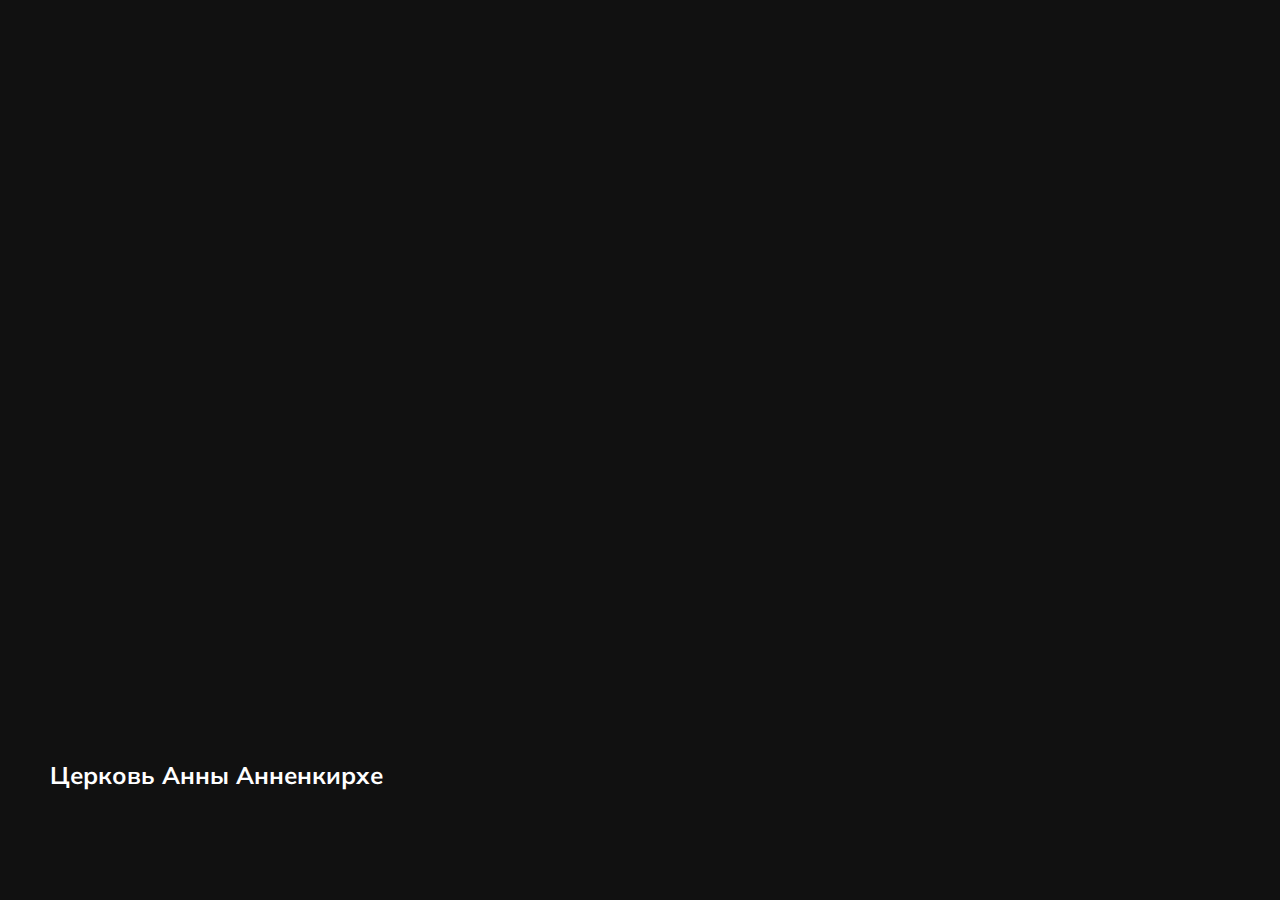
<file: 01-cards-sources/index.html>
<!DOCTYPE html>
<html lang="en">
<head>
  <meta charset="UTF-8" />
  <meta name="viewport" content="width=device-width, initial-scale=1.0" />
  <link rel="stylesheet" href="styles.css" />
  <title>Карточки | Проект 1</title>
</head>
<body>
<div class="container">
  <div
      class="slide"
      style="background-image: url('https://sun9-55.userapi.com/impg/7rV4GZMsZ68hrDUw8lcMNzrec70I1eVo6JBeRA/c42np9UPQqA.jpg?size=960x1280&quality=96&sign=7cd54e4f53511adeb68b956719b94f3c&type=album');"
  >
    <h3>Церковь Анны Анненкирхе</h3>
  </div>
  <div
      class="slide"
      style="
          background-image: url('https://sun9-48.userapi.com/impg/KkkpMJC43Q1O4J0D9wGJdwtSL2GyvfnunacNYQ/UkNrVnav5kA.jpg?size=960x1280&quality=96&sign=bf35ecc1df95431f5574c778f6ec1643&type=album');
        "
  >
    <h3>Лофт Проект Этажи</h3>
  </div>
  <div
      class="slide"
      style="
          background-image: url('https://sun9-12.userapi.com/impg/iw5sCcvYE-893N_kMmlQeafVFcOF4FLM7kuD1w/x5viiXt5VsE.jpg?size=960x1280&quality=96&sign=a32be8d2e7d70639990ab90876466e01&type=album');
        "
  >
    <h3>Государственный Эрмитаж</h3>
  </div>
  <div
      class="slide"
      style="
          background-image: url('https://sun9-38.userapi.com/impg/73bFyVN6YFUghhKGhfr3pxsvv8Iuql_6uXu4qA/R0YgPiIDhUI.jpg?size=960x1280&quality=96&sign=a5607320136c2542c104a9f1b45d5273&type=album');
        "
  >
    <h3>Севкабель Порт</h3>
  </div>
  <div
      class="slide"
      style="
          background-image: url('https://sun9-21.userapi.com/impg/_82PhHHY13n4F4QWWGNOnpVP1DkSPR616ar2dQ/lG_KF96Nojo.jpg?size=1620x2160&quality=95&sign=7761dbc0cd6989decdd60cd95aba8261&type=album');
        "
  >
    <h3>Русский Камешкир</h3>
  </div>

  <div
      class="slide"
      style="
          background-image: url('https://sun9-80.userapi.com/impg/2GCCghUMpr3tuF-iBUX93BMMUQvVh_ORIUf2xQ/xpmuNtlPJG8.jpg?size=2560x1920&quality=95&sign=0eb376b2ff30c2adb46e10d6bbb4261c&type=album');
        "
  >
    <h3>Квадроциклы в лесу</h3>
  </div>

  <div
      class="slide"
      style="
          background-image: url('https://sun7-16.userapi.com/impg/9Gf7GJ2DMN3lPK7xLHedreXkBxdtmilzRK0EQA/GRh1MNlJM8s.jpg?size=1620x2160&quality=95&sign=32c7a432c20c2fba695d09a70d773055&type=album');
        "
  >
    <h3>Лыжи Хвалынск</h3>
  </div>

  <div
      class="slide"
      style="
          background-image: url('https://sun9-35.userapi.com/impg/T2DxeHxbiuv1GrTm2iINSWGsBlSWpxYeELKL5g/cQ9dDMDr5fY.jpg?size=1440x2160&quality=95&sign=aef3f086a1b752db82007ba75ed6eb35&type=album');
        "
  >
    <h3>День рождения Маши</h3>
  </div>

  <div
      class="slide"
      style="
          background-image: url('https://sun9-29.userapi.com/impg/XoHVeH3tk58yo9ygoOTXebummu1ETK_QOEAO4w/gcl26RXpapc.jpg?size=998x2160&quality=95&sign=9f39b08593fd1a18dcd08797d27fcc81&type=album');
        "
  >
    <h3>Гарибальди</h3>
  </div>


  <div
      class="slide"
      style="
          background-image: url('https://sun9-80.userapi.com/impg/PE3PMUWldnE49zGkVTUqIjKB_846DDNVKj5MTQ/dD0xra9Xx4c.jpg?size=2560x1920&quality=95&sign=483e02a2e82198cd9950c72784366187&type=album');
        "
  >
    <h3>Павло-Очаковская коса</h3>
  </div>

  <div
      class="slide"
      style="
          background-image: url('https://sun9-12.userapi.com/impg/ILGMlp7uFTnUUdcaRlc0FeyNLx2n9IhIs-ALLA/kTP662JoIuk.jpg?size=960x1280&quality=96&sign=8686dbc04b92e47c5dd369b2b8f4f474&type=album');
        "
  >
    <h3>Севкабель Порт</h3>
  </div>

  <div
      class="slide"
      style="
          background-image: url('https://sun9-60.userapi.com/impg/BlzpspPEieeXNvuIeGJqqVYWTmH9mTX3R6Dgrw/X8eo3FFu3Hk.jpg?size=960x1280&quality=95&sign=61ff610a5dc60b81e9dd6d604a66c12f&type=album');
        "
  >
    <h3>Парк в г. Ростов-на-Дону</h3>
  </div>
  
</div>
<script src="app.js"></script>
</body>
</html>
</file>
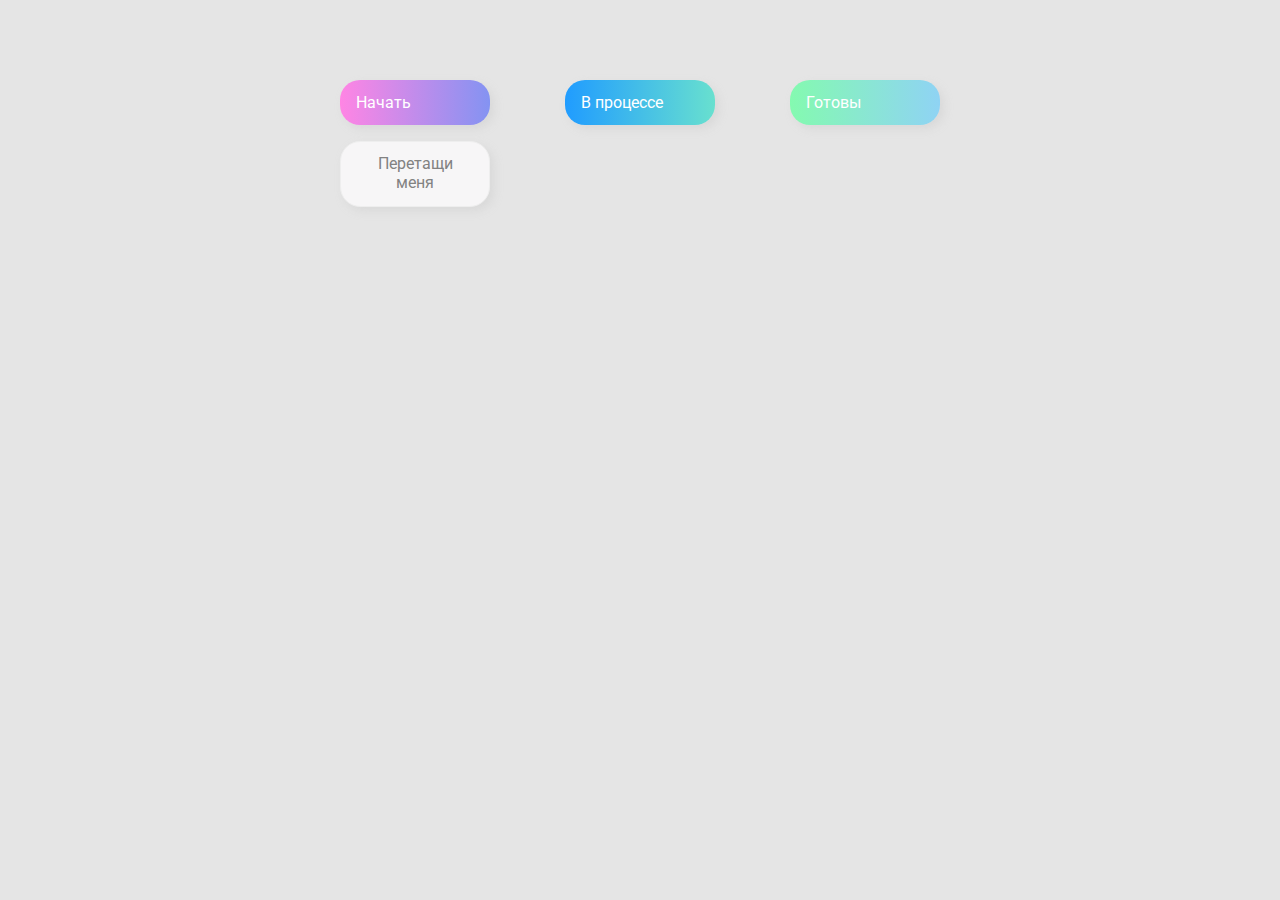
<file: 02-drag-drop/index.html>
<!DOCTYPE html>
<html lang="en">
  <head>
    <meta charset="UTF-8" />
    <meta name="viewport" content="width=device-width, initial-scale=1.0" />
    <link rel="stylesheet" href="styles.css" />
    <title>Drag & Drop | Проект 2</title>
  </head>
  <body>
    <div>
      <div class="row">
          <div class="col-header start">Начать</div>
          <div class="col-header progress">В процессе</div>
          <div class="col-header done">Готовы</div>
      </div>

      <div class="row">
        <div class="placeholder">
          <div class="item" draggable="true">Перетащи меня</div>
        </div>
        <div class="placeholder"></div>
        <div class="placeholder"></div>
      </div>
      
    </div>
    <script src="app.js"></script>
  </body>
</html>
</file>
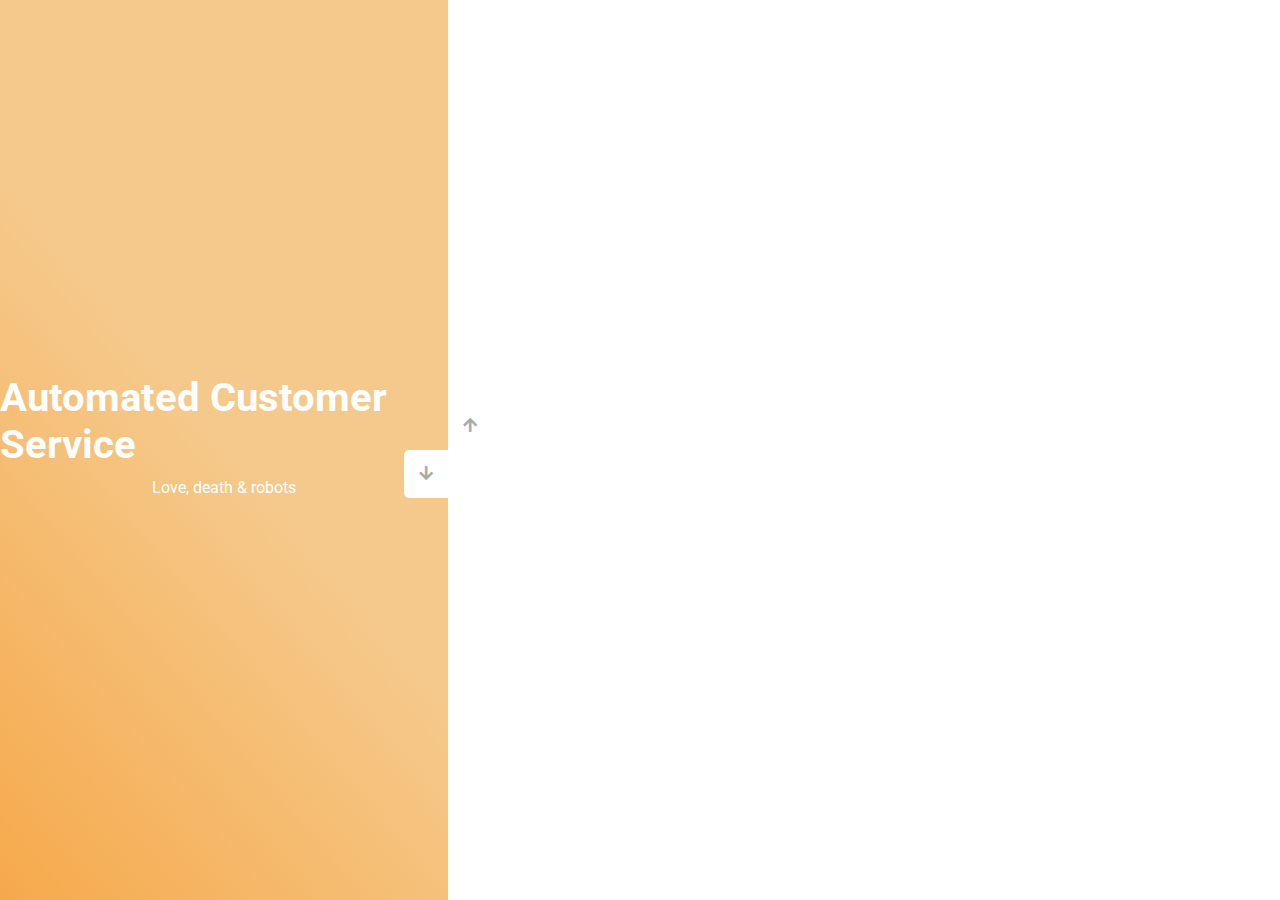
<file: 03-slider-photoes/index.html>
<!DOCTYPE html>
<html lang="en">
  <head>
    <meta charset="UTF-8" />
    <meta name="viewport" content="width=device-width, initial-scale=1.0" />
    <link
      rel="stylesheet"
      href="https://cdnjs.cloudflare.com/ajax/libs/font-awesome/5.15.1/css/all.min.css"
    />
    <link rel="stylesheet" href="style.css" />
    <title>Слайдер | Проект 3</title>
  </head>
  <body>
    <div class="container">
      <div class="sidebar">
        <div style="background: linear-gradient(229.99deg, #a5f6ad 50%, #018b06 145%);">
          <h1>Snow in the desert</h1>
          <p>Love, death & robots</p>
        </div>
        <div style="background: linear-gradient(215.32deg, #f8f7b1 50%, #ded636 124%);">
          <h1>Life Hutch</h1>
          <p>Love, death & robots</p>
        </div>
        <div style="background: linear-gradient(221.87deg, #a6b7f5 50%, #0307ff 128%);">
          <h1>Zima Blue</h1>
          <p>Love, death & robots</p>
        </div>
        <div style="background: linear-gradient(229.99deg, #f5c98b 50%, #f78c11 145%);">
          <h1>Automated Customer Service</h1>
          <p>Love, death & robots</p>
        </div>
      </div>
      <div class="main-slide">
        <div
          style="
            background-image: url('https://images.unsplash.com/photo-1543837173-6c26bc89937b?ixlib=rb-1.2.1&ixid=MnwxMjA3fDB8MHxwaG90by1wYWdlfHx8fGVufDB8fHx8&auto=format&fit=crop&w=1065&q=80');
          "
        ></div>
        <div
          style="
            background-image: url('https://images.unsplash.com/photo-1551582045-6ec9c11d8697?ixlib=rb-1.2.1&ixid=MnwxMjA3fDB8MHxwaG90by1wYWdlfHx8fGVufDB8fHx8&auto=format&fit=crop&w=1065&q=80');
          "
        ></div>
        <div
          style="
            background-image: url('https://images.unsplash.com/photo-1491929007750-dce8ba76e610?ixlib=rb-1.2.1&ixid=MnwxMjA3fDB8MHxwaG90by1wYWdlfHx8fGVufDB8fHx8&auto=format&fit=crop&w=1167&q=80');
          "
        ></div>
        <div
          style="
            background-image: url('https://images.unsplash.com/photo-1489919712052-23b74fe5bbf2?ixlib=rb-1.2.1&ixid=MnwxMjA3fDB8MHxwaG90by1wYWdlfHx8fGVufDB8fHx8&auto=format&fit=crop&w=1170&q=80');
          "
        ></div>
      </div>
      <div class="controls">
        <button class="down-button">
          <i class="fas fa-arrow-down"></i>
        </button>
        <button class="up-button">
          <i class="fas fa-arrow-up"></i>
        </button>
      </div>
    </div>
    <script src="app.js"></script>
  </body>
</html>
</file>
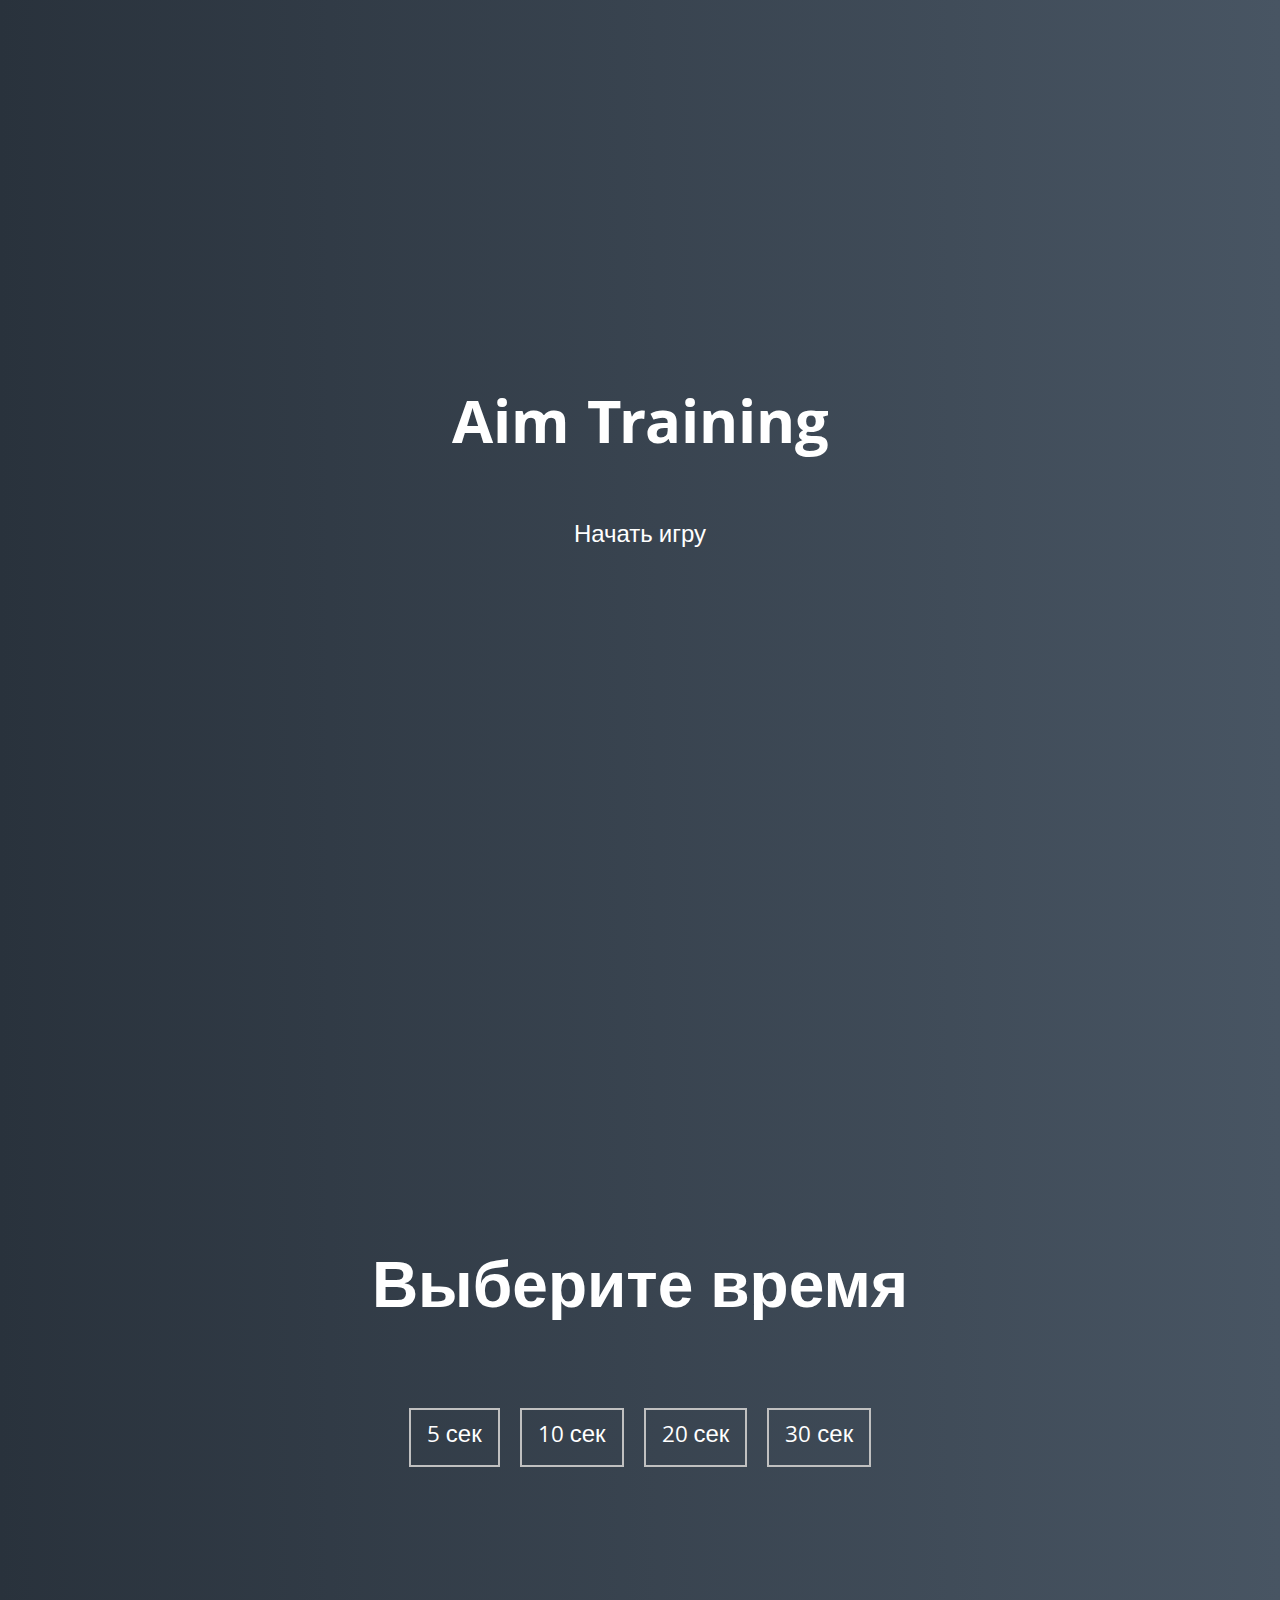
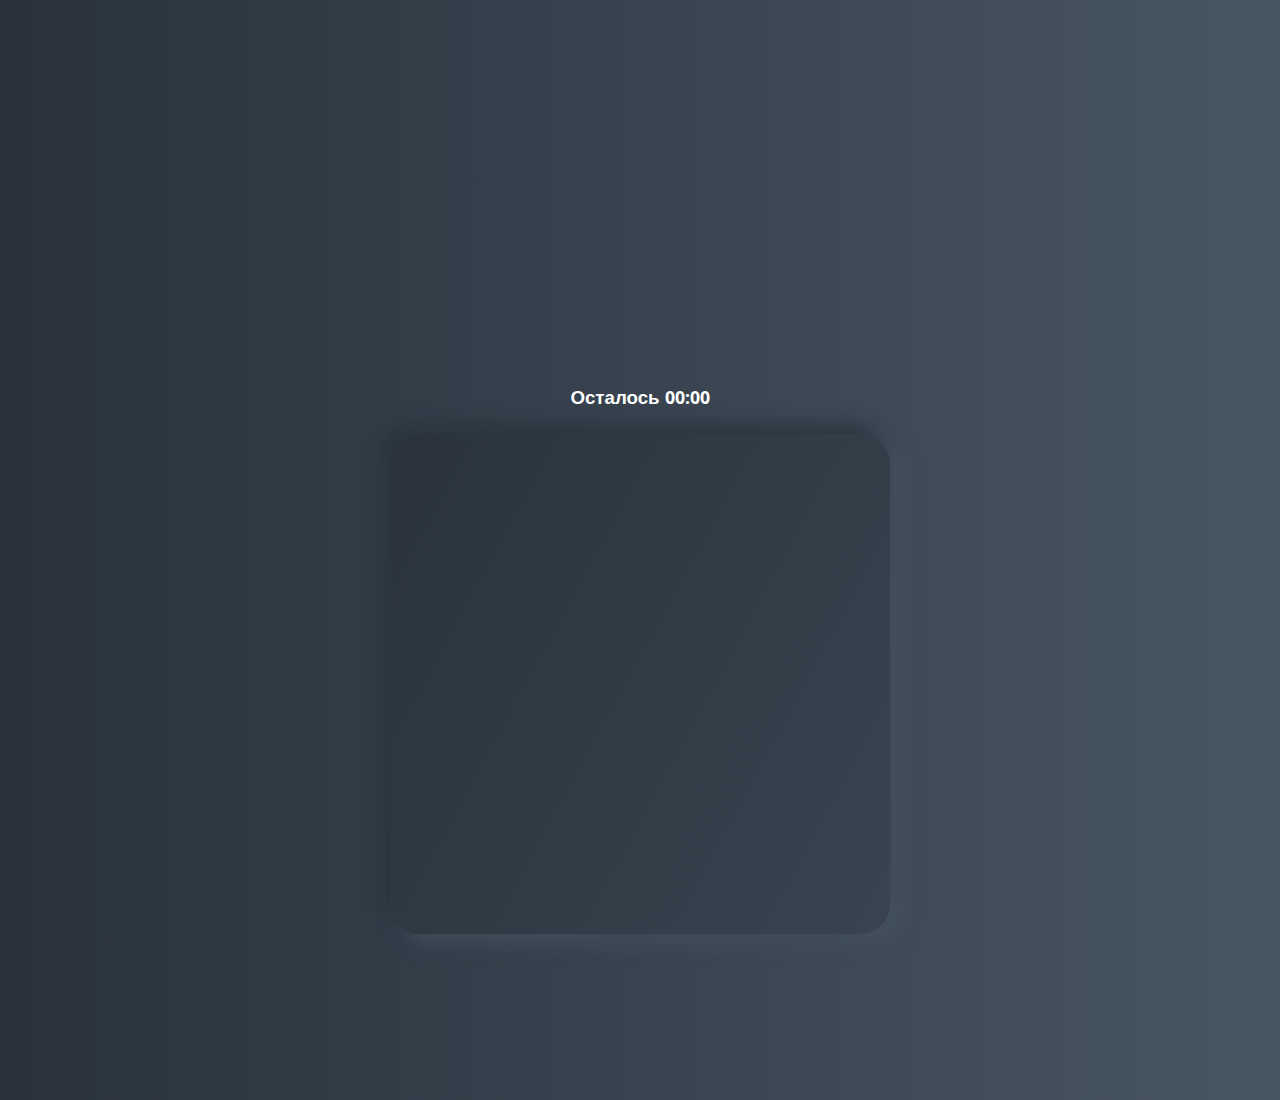
<file: 05-aim-game/index.html>
<!DOCTYPE html>
<html lang="en">
  <head>
    <meta charset="UTF-8" />
    <meta name="viewport" content="width=device-width, initial-scale=1.0" />
    <link rel="stylesheet" href="styles.css" />
    <title>Aim Training | Проект 5</title>
  </head>
  <body>
    <div class="screen">
      <h1>Aim Training</h1>
      <a href="#" class="start" id="start">Начать игру</a>
    </div>

    <div class="screen">
      <h1>Выберите время</h1>
      <ul class="time-list" id="time-list">
        <li>
          <button class="time-btn" data-time="5">
            5 сек
          </button>
        </li>
        <li>
          <button class="time-btn" data-time="10">
            10 сек
          </button>
        </li>
        <li>
          <button class="time-btn" data-time="20">
            20 сек
          </button>
        </li>
        <li>
          <button class="time-btn" data-time="30">
            30 сек
          </button>
        </li>
      </ul>
    </div>

    <div class="screen">
      <h3>Осталось <span id="time">00:00</span></h3>
      <div class="board" id="board"></div>
    </div>
    <script src="app.js"></script>
  </body>
</html>
</file>
<file: 01-cards-sources/styles.css>
@import url('https://fonts.googleapis.com/css?family=Muli&display=swap');

* {
  box-sizing: border-box;
}

body {
  font-family: 'Muli', sans-serif;
  overflow: hidden;
  margin: 0;
  background: #111;
  height: 100vh;
  display: flex;
  flex-wrap: wrap;
  justify-content: center;
  align-items: center;
}

.container {
width: 100%;
display: flex;
flex-wrap: wrap;
padding: 0 20px;
}

.slide {
  height: 80vh;
  border-radius: 20px;
  -webkit-border-radius: 20px;
  -moz-border-radius: 20px;
  -ms-border-radius: 20px;
  -o-border-radius: 20px;
  margin: 10px;
  cursor: pointer;
  color: #fff;
  flex: 1;
  background-size: cover;
  background-position: center;
  background-repeat: no-repeat;
  position: relative;
  transition: all 500ms ease-in-out;
  -webkit-transition: all 500ms ease-in-out;
  -moz-transition: all 500ms ease-in-out;
  -ms-transition: all 500ms ease-in-out;
  -o-transition: all 500ms ease-in-out;
}

.slide h3{
  position: absolute;
  font-size: 24px;
  bottom: 20px;
  left: 20px;
  margin: 0;
  opacity: 0;
}

.slide.active {
  flex: 10;
}

.slide.active h3 {
  opacity: 1;
  transition: opacity 0.3s ease-in 0.4s;
  -webkit-transition: opacity 0.3s ease-in 0.4s;
  -moz-transition: opacity 0.3s ease-in 0.4s;
  -ms-transition: opacity 0.3s ease-in 0.4s;
  -o-transition: opacity 0.3s ease-in 0.4s;
}
</file>
<file: 02-drag-drop/styles.css>
@import url('https://fonts.googleapis.com/css?family=Roboto&display=swap');

* {
  box-sizing: border-box;
}

body {
  font-family: 'Roboto', sans-serif;
  background-color: #e5e5e5;
  display: flex;
  padding-top: 5rem;
  justify-content: center;
  overflow: hidden;
  margin: 0;
}

.row {
  display: flex;
  width: 600px;
  justify-content: space-between;
  margin-bottom: 1rem;
}

.col-header {
  width: 150px;
  box-shadow: 4px 4px 9px rgba(198, 198, 198, 0.36);
  border-radius: 20px;
  padding: 0.8rem 1rem;
  color: #fff;
}

.item {
  width: 150px;
  height: 66px;
  border: 1px solid #eee;
  box-shadow: 4px 4px 9px rgba(198, 198, 198, 0.36);
  border-radius: 20px;
  background: #f7f6f7;
  padding: 0.8rem 1rem;
  color: #828282;
  text-align: center;
  cursor: grab;
}

.item:active {
  cursor: grabbing;
}

.placeholder {
  width: 150px;
  height: 66px;
}

.start {
  background: linear-gradient(90deg, #ff85e4 0%, #229efd 179.25%);
}

.progress {
  background: linear-gradient(90deg, #209cff 0%, #68e0cf 100%);
}

.done {
  background: linear-gradient(90deg, #84fab0 0%, #8fd3f4 100%);
}

.hold {
  border: 4px solid rgb(123, 34, 137);
  opacity: .3;
}

.hide {
  display: none;
}

.hovered {
  opacity: .7;
  border-top: 5px solid #511787;
  border-radius: 3px;
  -webkit-border-radius: 3px;
  -moz-border-radius: 3px;
  -ms-border-radius: 3px;
  -o-border-radius: 3px;
}
</file>
<file: 03-slider-photoes/style.css>
@import url('https://fonts.googleapis.com/css?family=Roboto&display=swap');

* {
  box-sizing: border-box;
  margin: 0;
  padding: 0;
}

body {
  font-family: 'Roboto', sans-serif;
  height: 100vh;
}

.container {
  position: relative;
  overflow: hidden;
  width: 100vw;
  height: 100vh;
}

.sidebar {
  height: 100%;
  width: 35%;
  position: absolute;
  top: 0;
  left: 0;
  transition: transform 0.5s ease-in-out;
}

.sidebar > div {
  height: 100%;
  width: 100%;
  display: flex;
  flex-direction: column;
  align-items: center;
  justify-content: center;
  color: #fff;
}

.sidebar h1 {
  font-size: 40px;
  margin-bottom: 10px;
  margin-top: -30px;
}

.main-slide {
  height: 100%;
  position: absolute;
  top: 0;
  left: 35%;
  width: 65%;
  transition: transform 0.5s ease-in-out;
}

.main-slide > div {
  background-repeat: no-repeat;
  background-size: cover;
  background-position: center center;
  height: 100%;
  width: 100%;
}

button {
  background-color: #fff;
  border: none;
  color: #aaa;
  cursor: pointer;
  font-size: 16px;
  padding: 15px;
}

button:hover {
  color: #222;
}

button:focus {
  outline: none;
}

.container .controls button {
  position: absolute;
  left: 35%;
  top: 50%;
  z-index: 100;
}

.container .controls .down-button {
  transform: translateX(-100%);
  border-top-left-radius: 5px;
  border-bottom-left-radius: 5px;
}

.container .controls .up-button {
  transform: translateY(-100%);
  border-top-right-radius: 5px;
  border-bottom-right-radius: 5px;
}
</file>
<file: 05-aim-game/styles.css>
@import url('https://fonts.googleapis.com/css?family=Khula&display=swap');

* {
  box-sizing: border-box;
}

body {
  color: #fff;
  font-family: 'Khula', sans-serif;
  height: 100vh;
  overflow: hidden;
  margin: 0;
  text-align: center;
}

a {
  color: #fff;
  text-decoration: none;
}

a:hover {
  color: #16D9E3;
}

.start {
  font-size: 1.5rem;
}

h1 {
  line-height: 1.4;
  font-size: 4rem;
}

.screen {
  display: flex;
  flex-direction: column;
  align-items: center;
  justify-content: center;
  height: 100vh;
  width: 100vw;
  transition: margin 0.5s ease-out;
  background: linear-gradient(90deg, #29323C 0%, #485563 100%);
}

.screen.up {
  margin-top: -100vh;
}

.time-list {
  display: flex;
  flex-wrap: wrap;
  justify-content: center;
  list-style: none;
  padding: 0;
}

.time-list li {
  margin: 10px;
}

.time-btn {
  background-color: transparent;
  border: 2px solid #C0C0C0;
  color: #fff;
  cursor: pointer;
  font-family: inherit;
  padding: .5rem 1rem;
  font-size: 1.5rem;
}

.time-btn:hover {
  border: 2px solid #16D9E3;
  color: #16D9E3;
}

.hide {
  opacity: 0;
}

.primary {
  color: #16D9E3;
}

.board {
  display: flex;
  justify-content: center;
  align-items: center;
  position: relative;
  width: 500px;
  height: 500px;
  background: linear-gradient(118.38deg, #29323C -4.6%, #485563 200.44%);
  box-shadow: -8px -8px 20px #2A333D, 10px 7px 20px #475462;
  border-radius: 30px;
  overflow: hidden;
}

.circle {
  background: linear-gradient(90deg, #16D9E3 0%, #30C7EC 47%, #46AEF7 100%);
  position: absolute;
  border-radius: 50%;
  cursor: pointer;
}
</file>
